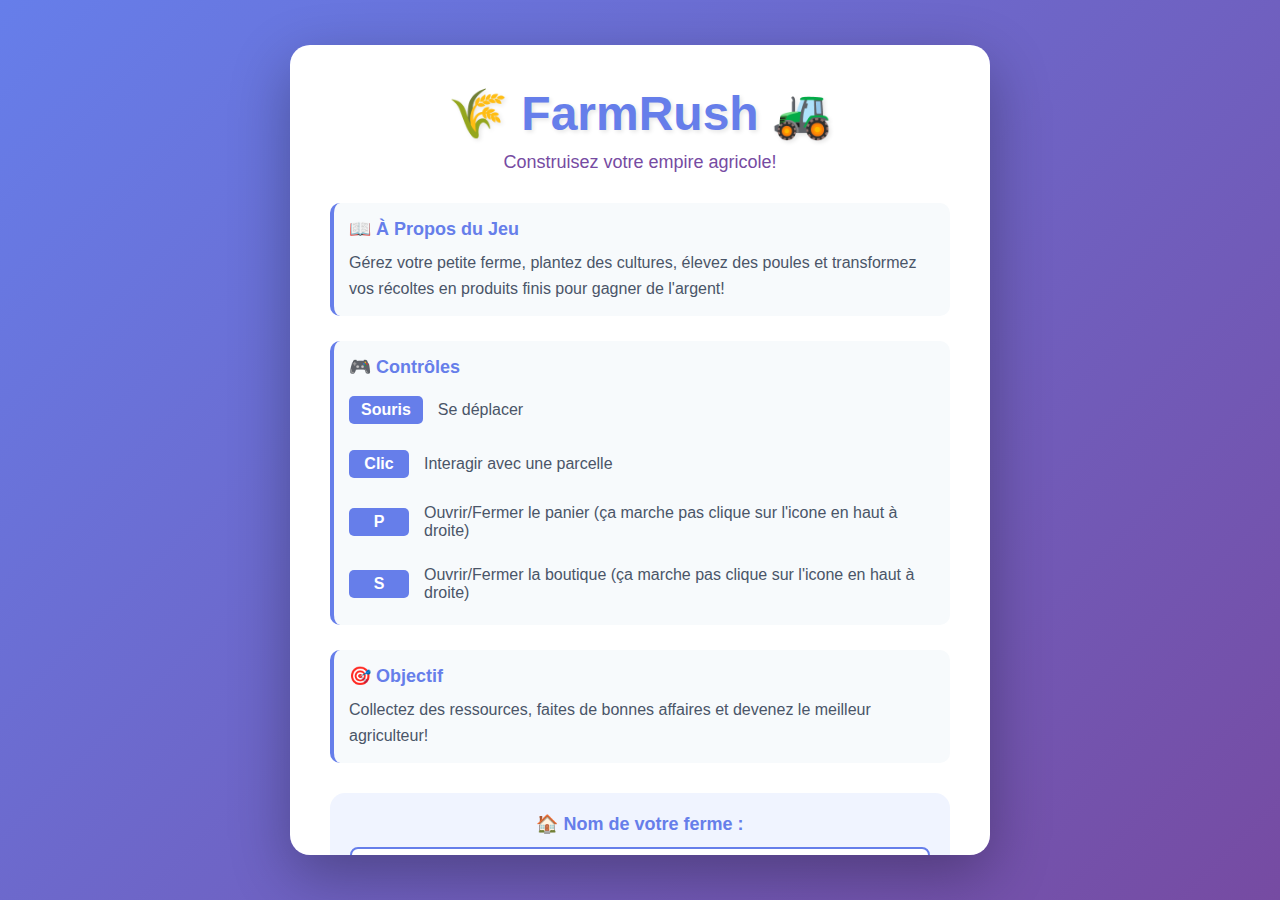
<file: index.html>
<!DOCTYPE html>
<html lang="fr">
<head>
    <meta charset="UTF-8">
    <meta name="viewport" content="width=device-width, initial-scale=1.0">
    <title>🌾 FarmRush</title>
    <link rel="stylesheet" href="styles/style.css">
</head>
<body>
    <!-- Page d'accueil -->
    <div id="homeScreen" class="home-screen">
        <div class="home-content">
            <div class="home-header">
                <h1 class="game-title">🌾 FarmRush 🚜</h1>
                <p class="game-subtitle">Construisez votre empire agricole!</p>
            </div>

            <div class="home-info">
                <div class="info-section">
                    <h2>📖 À Propos du Jeu</h2>
                    <p>Gérez votre petite ferme, plantez des cultures, élevez des poules et transformez vos récoltes en produits finis pour gagner de l'argent!</p>
                </div>

                <div class="info-section">
                    <h2>🎮 Contrôles</h2>
                    <div class="controls-list">
                        <div class="control-item">
                            <span class="control-key">Souris</span>
                            <span>Se déplacer</span>
                        </div>
                        <div class="control-item">
                            <span class="control-key">Clic</span>
                            <span>Interagir avec une parcelle</span>
                        </div>
                        <div class="control-item">
                            <span class="control-key">P</span>
                            <span>Ouvrir/Fermer le panier (ça marche pas clique sur l'icone en haut à droite)</span>
                        </div>
                        <div class="control-item">
                            <span class="control-key">S</span>
                            <span>Ouvrir/Fermer la boutique (ça marche pas clique sur l'icone en haut à droite)</span>
                        </div>
                    </div>
                </div>

                <div class="info-section">
                    <h2>🎯 Objectif</h2>
                    <p>Collectez des ressources, faites de bonnes affaires et devenez le meilleur agriculteur!</p>
                </div>
            </div>

            <div class="home-form">
                <label for="farmNameInput">🏠 Nom de votre ferme :</label>
                <input type="text" id="farmNameInput" placeholder="Ex: La Ferme des Rêves" maxlength="30">
                <button class="btn btn-start" onclick="startGame()">🚀 COMMENCER</button>
            </div>

            <div class="home-footer">
                <p>Créé avec ❤️ pour les passionnés d'agriculture</p>
            </div>
        </div>
    </div>

    <!-- Jeu -->
    <div id="gameScreen" class="game-screen" style="display: none;">
        <div class="game-container">
            <div class="hud">
                <div class="hud-left">
                    <div class="hud-title" id="farmNameDisplay">🌾 Ma Petite Ferme</div>
                </div>
                <div class="hud-stats">
                    <div>💰 <span id="money">50</span>€</div>
                    <div>🌟 <span id="xp">0</span> XP</div>
                </div>
                <div class="hud-right">
                    <button class="hud-btn" onclick="toggleShop()">📦</button>
                    <button class="hud-btn" onclick="toggleControls()">❓</button>
                </div>
            </div>

            <canvas id="gameCanvas"></canvas>

        <div class="shop-panel">
            <div class="shop-title">📦 Ressources</div>
            <div class="resource-grid">
                <div class="resource-item">
                    <div class="resource-icon">🌾</div>
                    <div>Blé</div>
                    <div class="resource-amount" id="wheat">0</div>
                </div>
                <div class="resource-item">
                    <div class="resource-icon">⚙️</div>
                    <div>Farine</div>
                    <div class="resource-amount" id="flour">0</div>
                </div>
                <div class="resource-item">
                    <div class="resource-icon">🥚</div>
                    <div>Œufs</div>
                    <div class="resource-amount" id="eggs">0</div>
                </div>
                <div class="resource-item">
                    <div class="resource-icon">🍎</div>
                    <div>Fruits</div>
                    <div class="resource-amount" id="fruits">0</div>
                </div>
            </div>
            <button class="btn btn-sell" onclick="openSellModal()">💰 Vendre Ressources</button>

            <div class="shop-title" style="margin-top: 20px;">🏗️ Améliorations</div>
            <div id="upgradesList"></div>

            <div class="shop-title" style="margin-top: 20px;">🏢 Bâtiments</div>
            <div id="buildingsList"></div>
        </div>

        <!-- Modal des contrôles -->
        <div id="controlsModal" class="modal" style="display: none;">
            <div class="modal-content">
                <div class="modal-header">
                    <h2>🎮 Contrôles du Jeu</h2>
                    <button class="modal-close" onclick="toggleControls()">✕</button>
                </div>
                <div class="modal-body">
                    <div class="controls-list">
                        <div class="control-item">
                            <span class="control-key">↑↓←→</span>
                            <span>Se déplacer</span>
                        </div>
                        <div class="control-item">
                            <span class="control-key">Clic</span>
                            <span>Interagir avec une parcelle</span>
                        </div>
                        <div class="control-item">
                            <span class="control-key">P</span>
                            <span>Ouvrir/Fermer le panier</span>
                        </div>
                        <div class="control-item">
                            <span class="control-key">S</span>
                            <span>Ouvrir/Fermer la boutique</span>
                        </div>
                    </div>
                </div>
            </div>
        </div>

        <div id="sellModal" class="sell-modal">
            <div class="sell-modal-content">
                <div class="sell-modal-title">💰 Vendre des Ressources</div>
                <div id="sellItems"></div>
                <div class="modal-actions">
                    <button class="btn-confirm" onclick="confirmSell()">✅ Vendre</button>
                    <button class="btn-cancel" onclick="closeSellModal()">❌ Annuler</button>
                </div>
            </div>
        </div>
    </div>
    </div>

    <script src="scripts/script.js"></script>
</body>
</html>
</file>
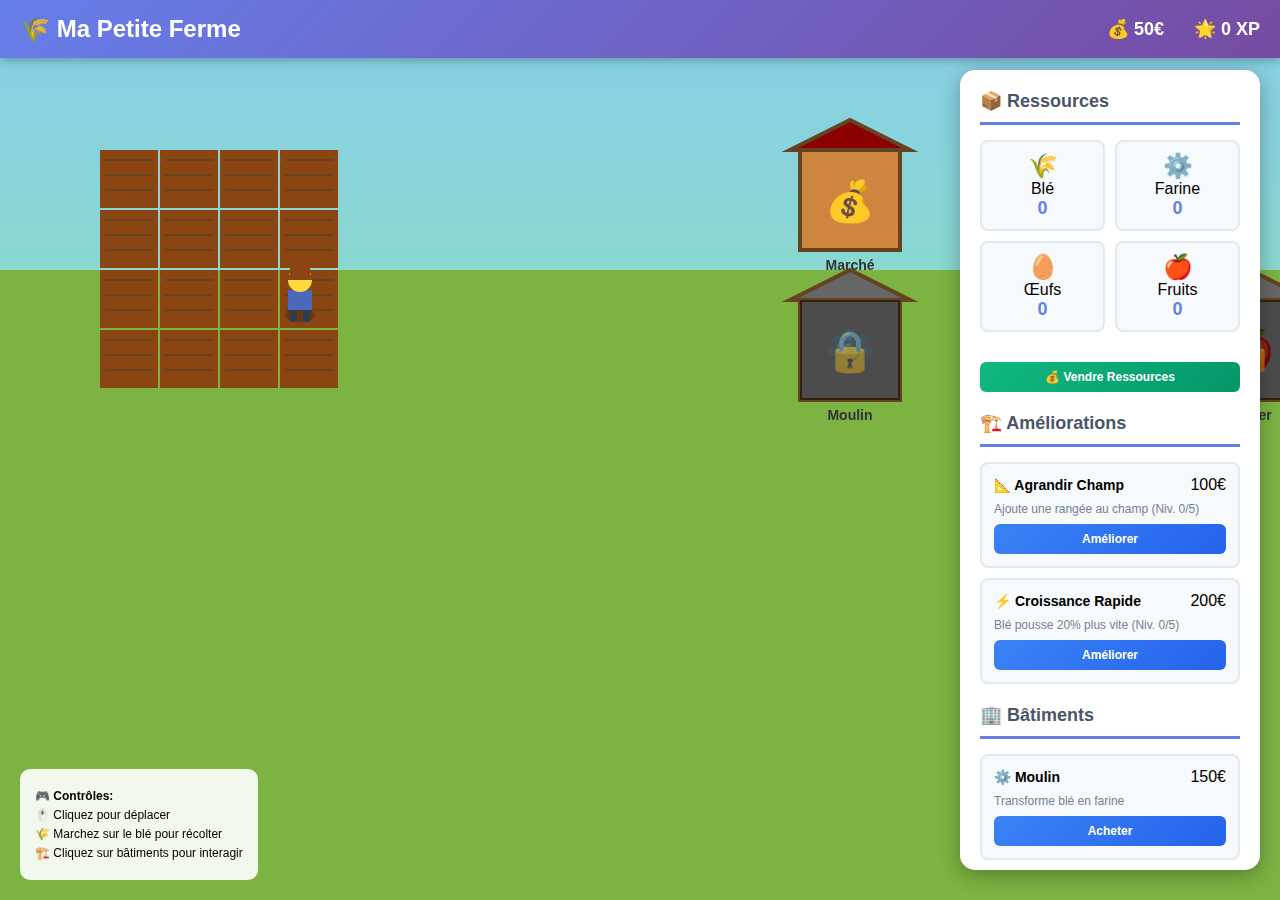
<file: static/index.html>
<!DOCTYPE html>
<html lang="fr">
<head>
    <meta charset="UTF-8">
    <meta name="viewport" content="width=device-width, initial-scale=1.0">
    <title>🌾 Ma Petite Ferme 2D</title>
    <link rel="stylesheet" href="style.css">
</head>
<body>
    <div class="game-container">
        <div class="hud">
            <div class="hud-title">🌾 Ma Petite Ferme</div>
            <div class="hud-stats">
                <div>💰 <span id="money">50</span>€</div>
                <div>🌟 <span id="xp">0</span> XP</div>
            </div>
        </div>

        <canvas id="gameCanvas"></canvas>

        <div class="shop-panel">
            <div class="shop-title">📦 Ressources</div>
            <div class="resource-grid">
                <div class="resource-item">
                    <div class="resource-icon">🌾</div>
                    <div>Blé</div>
                    <div class="resource-amount" id="wheat">0</div>
                </div>
                <div class="resource-item">
                    <div class="resource-icon">⚙️</div>
                    <div>Farine</div>
                    <div class="resource-amount" id="flour">0</div>
                </div>
                <div class="resource-item">
                    <div class="resource-icon">🥚</div>
                    <div>Œufs</div>
                    <div class="resource-amount" id="eggs">0</div>
                </div>
                <div class="resource-item">
                    <div class="resource-icon">🍎</div>
                    <div>Fruits</div>
                    <div class="resource-amount" id="fruits">0</div>
                </div>
            </div>
            <button class="btn btn-sell" onclick="openSellModal()">💰 Vendre Ressources</button>

            <div class="shop-title" style="margin-top: 20px;">🏗️ Améliorations</div>
            <div id="upgradesList"></div>

            <div class="shop-title" style="margin-top: 20px;">🏢 Bâtiments</div>
            <div id="buildingsList"></div>
        </div>

        <div class="controls-info">
            <div><strong>🎮 Contrôles:</strong></div>
            <div>🖱️ Cliquez pour déplacer</div>
            <div>🌾 Marchez sur le blé pour récolter</div>
            <div>🏗️ Cliquez sur bâtiments pour interagir</div>
        </div>

        <div id="sellModal" class="sell-modal">
            <div class="sell-modal-content">
                <div class="sell-modal-title">💰 Vendre des Ressources</div>
                <div id="sellItems"></div>
                <div class="modal-actions">
                    <button class="btn-confirm" onclick="confirmSell()">✅ Vendre</button>
                    <button class="btn-cancel" onclick="closeSellModal()">❌ Annuler</button>
                </div>
            </div>
        </div>
    </div>
    <script src="script.js"></script>
</body>
</html>
</file>
<file: styles/style.css>
* {
    margin: 0;
    padding: 0;
    box-sizing: border-box;
}

body {
    font-family: 'Segoe UI', Tahoma, Geneva, Verdana, sans-serif;
    background: #000;
    overflow: hidden;
}

.game-container {
    position: relative;
    width: 100vw;
    height: 100vh;
}

#gameCanvas {
    display: block;
    cursor: pointer;
    image-rendering: pixelated;
}

.hud {
    position: absolute;
    top: 0;
    left: 0;
    right: 0;
    background: linear-gradient(135deg, #667eea 0%, #764ba2 100%);
    color: white;
    padding: 15px 20px;
    display: flex;
    justify-content: space-between;
    align-items: center;
    box-shadow: 0 2px 10px rgba(0, 0, 0, 0.3);
    z-index: 100;
}

.hud-stats {
    display: flex;
    gap: 30px;
    font-size: 18px;
    font-weight: bold;
}

.hud-title {
    font-size: 24px;
    font-weight: bold;
}

.shop-panel {
    position: absolute;
    top: 70px;
    right: 20px;
    width: 300px;
    max-height: calc(100vh - 100px);
    background: white;
    border-radius: 15px;
    padding: 20px;
    box-shadow: 0 5px 20px rgba(0, 0, 0, 0.3);
    overflow-y: auto;
    z-index: 90;
    display: none;
}

.shop-title {
    font-size: 18px;
    font-weight: bold;
    color: #4a5568;
    margin-bottom: 15px;
    padding-bottom: 10px;
    border-bottom: 3px solid #667eea;
}

.resource-grid {
    display: grid;
    grid-template-columns: 1fr 1fr;
    gap: 10px;
    margin-bottom: 20px;
}

.resource-item {
    background: #f7fafc;
    padding: 10px;
    border-radius: 8px;
    text-align: center;
    border: 2px solid #e2e8f0;
}

.resource-icon {
    font-size: 24px;
}

.resource-amount {
    font-weight: bold;
    color: #667eea;
    font-size: 18px;
}

.shop-item {
    background: #f7fafc;
    padding: 12px;
    border-radius: 8px;
    margin-bottom: 10px;
    border: 2px solid #e2e8f0;
}

.shop-item.locked {
    opacity: 0.5;
}

.btn[disabled], .btn:disabled {
    background: #cbd5e1;
    color: #94a3b8;
    border-color: #cbd5e1;
    cursor: not-allowed;
}

.shop-item.owned {
    background: #d1fae5;
    border-color: #10b981;
}

.shop-header {
    display: flex;
    justify-content: space-between;
    align-items: center;
    margin-bottom: 8px;
}

.shop-name {
    font-weight: bold;
    font-size: 14px;
}

.shop-desc {
    font-size: 12px;
    color: #718096;
    margin-bottom: 8px;
}

.btn {
    width: 100%;
    padding: 8px;
    border: none;
    border-radius: 6px;
    font-weight: bold;
    cursor: pointer;
    font-size: 12px;
    background: linear-gradient(135deg, #3b82f6 0%, #2563eb 100%);
    color: white;
    transition: all 0.3s;
}

.btn:hover {
    transform: translateY(-2px);
    box-shadow: 0 4px 10px rgba(0, 0, 0, 0.2);
}

.btn:disabled {
    opacity: 0.5;
    cursor: not-allowed;
}

.btn-sell {
    background: linear-gradient(135deg, #10b981 0%, #059669 100%);
    margin-top: 10px;
}

.notification {
    position: fixed;
    top: 80px;
    left: 50%;
    transform: translateX(-50%);
    background: white;
    padding: 15px 30px;
    border-radius: 10px;
    box-shadow: 0 5px 20px rgba(0, 0, 0, 0.3);
    animation: slideDown 0.3s ease-out;
    z-index: 1000;
    font-weight: bold;
}

@keyframes slideDown {
    from {
        transform: translateX(-50%) translateY(-100px);
        opacity: 0;
    }

    to {
        transform: translateX(-50%) translateY(0);
        opacity: 1;
    }
}

.controls-info {
    position: absolute;
    bottom: 20px;
    left: 20px;
    background: rgba(255, 255, 255, 0.9);
    padding: 15px;
    border-radius: 10px;
    font-size: 12px;
    z-index: 90;
}

.controls-info div {
    margin: 5px 0;
}

.sell-modal {
    position: fixed;
    top: 0;
    left: 0;
    right: 0;
    bottom: 0;
    background: rgba(0, 0, 0, 0.7);
    display: none;
    justify-content: center;
    align-items: center;
    z-index: 200;
}

.sell-modal.visible {
    display: flex;
}

.sell-modal-content {
    background: white;
    padding: 30px;
    border-radius: 15px;
    max-width: 500px;
    width: 90%;
    max-height: 80vh;
    overflow-y: auto;
}

.sell-modal-title {
    font-size: 24px;
    font-weight: bold;
    color: #4a5568;
    margin-bottom: 20px;
    text-align: center;
}

.sell-item {
    background: #f7fafc;
    padding: 15px;
    border-radius: 10px;
    margin-bottom: 15px;
    border: 2px solid #e2e8f0;
}

.sell-item-header {
    display: flex;
    justify-content: space-between;
    align-items: center;
    margin-bottom: 10px;
}

.sell-item-name {
    font-weight: bold;
    font-size: 18px;
}

.sell-item-stock {
    color: #718096;
    font-size: 14px;
}

.quantity-controls {
    display: flex;
    align-items: center;
    gap: 10px;
    margin-top: 10px;
}

.quantity-btn {
    width: 40px;
    height: 40px;
    border: none;
    border-radius: 8px;
    background: linear-gradient(135deg, #667eea 0%, #764ba2 100%);
    color: white;
    font-size: 20px;
    font-weight: bold;
    cursor: pointer;
    transition: all 0.3s;
}

.quantity-btn:hover {
    transform: scale(1.1);
}

.quantity-btn:disabled {
    opacity: 0.3;
    cursor: not-allowed;
}

.quantity-input {
    flex: 1;
    padding: 10px;
    border: 2px solid #e2e8f0;
    border-radius: 8px;
    text-align: center;
    font-size: 18px;
    font-weight: bold;
}

.sell-result {
    text-align: right;
    margin-top: 8px;
    color: #10b981;
    font-weight: bold;
    font-size: 16px;
}

.modal-actions {
    display: flex;
    gap: 10px;
    margin-top: 20px;
}

.btn-confirm {
    flex: 1;
    padding: 15px;
    background: linear-gradient(135deg, #10b981 0%, #059669 100%);
    color: white;
    border: none;
    border-radius: 10px;
    font-weight: bold;
    font-size: 16px;
    cursor: pointer;
}

.btn-cancel {
    flex: 1;
    padding: 15px;
    background: linear-gradient(135deg, #ef4444 0%, #dc2626 100%);
    color: white;
    border: none;
    border-radius: 10px;
    font-weight: bold;
    font-size: 16px;
    cursor: pointer;
}

/* PAGE D'ACCUEIL */
.home-screen {
    position: fixed;
    top: 0;
    left: 0;
    right: 0;
    bottom: 0;
    background: linear-gradient(135deg, #667eea 0%, #764ba2 100%);
    display: flex;
    align-items: center;
    justify-content: center;
    z-index: 200;
    font-family: 'Segoe UI', Tahoma, Geneva, Verdana, sans-serif;
}

.home-content {
    background: white;
    border-radius: 20px;
    padding: 40px;
    max-width: 700px;
    max-height: 90vh;
    overflow-y: auto;
    box-shadow: 0 20px 60px rgba(0, 0, 0, 0.3);
}

.home-header {
    text-align: center;
    margin-bottom: 30px;
}

.game-title {
    font-size: 48px;
    color: #667eea;
    margin: 0;
    text-shadow: 2px 2px 4px rgba(0, 0, 0, 0.1);
}

.game-subtitle {
    font-size: 18px;
    color: #764ba2;
    margin-top: 10px;
}

.home-info {
    margin-bottom: 30px;
}

.info-section {
    margin-bottom: 25px;
    padding: 15px;
    background: #f7fafc;
    border-radius: 10px;
    border-left: 4px solid #667eea;
}

.info-section h2 {
    font-size: 18px;
    color: #667eea;
    margin-bottom: 10px;
}

.info-section p {
    color: #4a5568;
    line-height: 1.6;
    margin: 0;
}

.controls-list {
    display: flex;
    flex-direction: column;
    gap: 10px;
}

.control-item {
    display: flex;
    align-items: center;
    gap: 15px;
    padding: 8px 0;
}

.control-key {
    background: #667eea;
    color: white;
    padding: 5px 12px;
    border-radius: 5px;
    font-weight: bold;
    min-width: 60px;
    text-align: center;
}

.control-item span:last-child {
    color: #4a5568;
    flex: 1;
}

.home-form {
    background: #f0f4ff;
    padding: 20px;
    border-radius: 15px;
    margin-bottom: 20px;
    text-align: center;
}

.home-form label {
    display: block;
    font-size: 18px;
    font-weight: bold;
    color: #667eea;
    margin-bottom: 12px;
}

.home-form input {
    width: 100%;
    padding: 12px;
    font-size: 16px;
    border: 2px solid #667eea;
    border-radius: 8px;
    margin-bottom: 15px;
    transition: border-color 0.3s;
}

.home-form input:focus {
    outline: none;
    border-color: #764ba2;
    box-shadow: 0 0 10px rgba(102, 126, 234, 0.3);
}

.btn-start {
    width: 100%;
    padding: 15px;
    font-size: 18px;
    font-weight: bold;
    background: linear-gradient(135deg, #667eea 0%, #764ba2 100%);
    color: white;
    border: none;
    border-radius: 10px;
    cursor: pointer;
    transition: transform 0.2s, box-shadow 0.2s;
}

.btn-start:hover {
    transform: translateY(-2px);
    box-shadow: 0 10px 20px rgba(102, 126, 234, 0.3);
}

.btn-start:active {
    transform: translateY(0);
}

.home-footer {
    text-align: center;
    color: #a0aec0;
    font-size: 14px;
    margin-top: 20px;
}

/* ÉCRAN JEU */
.game-screen {
    position: fixed;
    top: 0;
    left: 0;
    right: 0;
    bottom: 0;
}

.game-screen .game-container {
    position: relative;
    width: 100vw;
    height: 100vh;
}

/* HUD AMÉLIORÉ */
.hud {
    position: absolute;
    top: 0;
    left: 0;
    right: 0;
    background: linear-gradient(135deg, #667eea 0%, #764ba2 100%);
    color: white;
    padding: 12px 20px;
    display: flex;
    justify-content: space-between;
    align-items: center;
    box-shadow: 0 2px 10px rgba(0, 0, 0, 0.3);
    z-index: 100;
}

.hud-left {
    flex: 1;
}

.hud-right {
    display: flex;
    gap: 10px;
}

.hud-btn {
    background: rgba(255, 255, 255, 0.2);
    color: white;
    border: 2px solid white;
    padding: 8px 12px;
    border-radius: 8px;
    cursor: pointer;
    font-size: 18px;
    transition: all 0.3s;
}

.hud-btn:hover {
    background: rgba(255, 255, 255, 0.3);
    transform: scale(1.05);
}

/* MODAL */
.modal {
    position: fixed;
    top: 0;
    left: 0;
    right: 0;
    bottom: 0;
    background: rgba(0, 0, 0, 0.5);
    display: flex;
    align-items: center;
    justify-content: center;
    z-index: 150;
}

.modal-content {
    background: white;
    border-radius: 15px;
    padding: 0;
    max-width: 500px;
    width: 90%;
    max-height: 80vh;
    overflow-y: auto;
    box-shadow: 0 20px 60px rgba(0, 0, 0, 0.3);
}

.modal-header {
    display: flex;
    justify-content: space-between;
    align-items: center;
    padding: 20px;
    border-bottom: 2px solid #e2e8f0;
    background: linear-gradient(135deg, #667eea 0%, #764ba2 100%);
    color: white;
}

.modal-header h2 {
    margin: 0;
    font-size: 22px;
}

.modal-close {
    background: rgba(255, 255, 255, 0.3);
    color: white;
    border: none;
    font-size: 24px;
    cursor: pointer;
    padding: 5px 10px;
    border-radius: 5px;
    transition: background 0.3s;
}

.modal-close:hover {
    background: rgba(255, 255, 255, 0.5);
}

.modal-body {
    padding: 20px;
}
</file>
<file: static/style.css>
* {
    margin: 0;
    padding: 0;
    box-sizing: border-box;
}

body {
    font-family: 'Segoe UI', Tahoma, Geneva, Verdana, sans-serif;
    background: #000;
    overflow: hidden;
}

.game-container {
    position: relative;
    width: 100vw;
    height: 100vh;
}

#gameCanvas {
    display: block;
    cursor: pointer;
    image-rendering: pixelated;
}

.hud {
    position: absolute;
    top: 0;
    left: 0;
    right: 0;
    background: linear-gradient(135deg, #667eea 0%, #764ba2 100%);
    color: white;
    padding: 15px 20px;
    display: flex;
    justify-content: space-between;
    align-items: center;
    box-shadow: 0 2px 10px rgba(0, 0, 0, 0.3);
    z-index: 100;
}

.hud-stats {
    display: flex;
    gap: 30px;
    font-size: 18px;
    font-weight: bold;
}

.hud-title {
    font-size: 24px;
    font-weight: bold;
}

.shop-panel {
    position: absolute;
    top: 70px;
    right: 20px;
    width: 300px;
    max-height: calc(100vh - 100px);
    background: white;
    border-radius: 15px;
    padding: 20px;
    box-shadow: 0 5px 20px rgba(0, 0, 0, 0.3);
    overflow-y: auto;
    z-index: 90;
}

.shop-title {
    font-size: 18px;
    font-weight: bold;
    color: #4a5568;
    margin-bottom: 15px;
    padding-bottom: 10px;
    border-bottom: 3px solid #667eea;
}

.resource-grid {
    display: grid;
    grid-template-columns: 1fr 1fr;
    gap: 10px;
    margin-bottom: 20px;
}

.resource-item {
    background: #f7fafc;
    padding: 10px;
    border-radius: 8px;
    text-align: center;
    border: 2px solid #e2e8f0;
}

.resource-icon {
    font-size: 24px;
}

.resource-amount {
    font-weight: bold;
    color: #667eea;
    font-size: 18px;
}

.shop-item {
    background: #f7fafc;
    padding: 12px;
    border-radius: 8px;
    margin-bottom: 10px;
    border: 2px solid #e2e8f0;
}

.shop-item.owned {
    background: #d1fae5;
    border-color: #10b981;
}

.shop-header {
    display: flex;
    justify-content: space-between;
    align-items: center;
    margin-bottom: 8px;
}

.shop-name {
    font-weight: bold;
    font-size: 14px;
}

.shop-desc {
    font-size: 12px;
    color: #718096;
    margin-bottom: 8px;
}

.btn {
    width: 100%;
    padding: 8px;
    border: none;
    border-radius: 6px;
    font-weight: bold;
    cursor: pointer;
    font-size: 12px;
    background: linear-gradient(135deg, #3b82f6 0%, #2563eb 100%);
    color: white;
    transition: all 0.3s;
}

.btn:hover {
    transform: translateY(-2px);
    box-shadow: 0 4px 10px rgba(0, 0, 0, 0.2);
}

.btn:disabled {
    opacity: 0.5;
    cursor: not-allowed;
}

.btn-sell {
    background: linear-gradient(135deg, #10b981 0%, #059669 100%);
    margin-top: 10px;
}

.notification {
    position: fixed;
    top: 80px;
    left: 50%;
    transform: translateX(-50%);
    background: white;
    padding: 15px 30px;
    border-radius: 10px;
    box-shadow: 0 5px 20px rgba(0, 0, 0, 0.3);
    animation: slideDown 0.3s ease-out;
    z-index: 1000;
    font-weight: bold;
}

@keyframes slideDown {
    from {
        transform: translateX(-50%) translateY(-100px);
        opacity: 0;
    }

    to {
        transform: translateX(-50%) translateY(0);
        opacity: 1;
    }
}

.controls-info {
    position: absolute;
    bottom: 20px;
    left: 20px;
    background: rgba(255, 255, 255, 0.9);
    padding: 15px;
    border-radius: 10px;
    font-size: 12px;
    z-index: 90;
}

.controls-info div {
    margin: 5px 0;
}

.sell-modal {
    position: fixed;
    top: 0;
    left: 0;
    right: 0;
    bottom: 0;
    background: rgba(0, 0, 0, 0.7);
    display: none;
    justify-content: center;
    align-items: center;
    z-index: 200;
}

.sell-modal.visible {
    display: flex;
}

.sell-modal-content {
    background: white;
    padding: 30px;
    border-radius: 15px;
    max-width: 500px;
    width: 90%;
    max-height: 80vh;
    overflow-y: auto;
}

.sell-modal-title {
    font-size: 24px;
    font-weight: bold;
    color: #4a5568;
    margin-bottom: 20px;
    text-align: center;
}

.sell-item {
    background: #f7fafc;
    padding: 15px;
    border-radius: 10px;
    margin-bottom: 15px;
    border: 2px solid #e2e8f0;
}

.sell-item-header {
    display: flex;
    justify-content: space-between;
    align-items: center;
    margin-bottom: 10px;
}

.sell-item-name {
    font-weight: bold;
    font-size: 18px;
}

.sell-item-stock {
    color: #718096;
    font-size: 14px;
}

.quantity-controls {
    display: flex;
    align-items: center;
    gap: 10px;
    margin-top: 10px;
}

.quantity-btn {
    width: 40px;
    height: 40px;
    border: none;
    border-radius: 8px;
    background: linear-gradient(135deg, #667eea 0%, #764ba2 100%);
    color: white;
    font-size: 20px;
    font-weight: bold;
    cursor: pointer;
    transition: all 0.3s;
}

.quantity-btn:hover {
    transform: scale(1.1);
}

.quantity-btn:disabled {
    opacity: 0.3;
    cursor: not-allowed;
}

.quantity-input {
    flex: 1;
    padding: 10px;
    border: 2px solid #e2e8f0;
    border-radius: 8px;
    text-align: center;
    font-size: 18px;
    font-weight: bold;
}

.sell-result {
    text-align: right;
    margin-top: 8px;
    color: #10b981;
    font-weight: bold;
    font-size: 16px;
}

.modal-actions {
    display: flex;
    gap: 10px;
    margin-top: 20px;
}

.btn-confirm {
    flex: 1;
    padding: 15px;
    background: linear-gradient(135deg, #10b981 0%, #059669 100%);
    color: white;
    border: none;
    border-radius: 10px;
    font-weight: bold;
    font-size: 16px;
    cursor: pointer;
}

.btn-cancel {
    flex: 1;
    padding: 15px;
    background: linear-gradient(135deg, #ef4444 0%, #dc2626 100%);
    color: white;
    border: none;
    border-radius: 10px;
    font-weight: bold;
    font-size: 16px;
    cursor: pointer;
}
</file>
